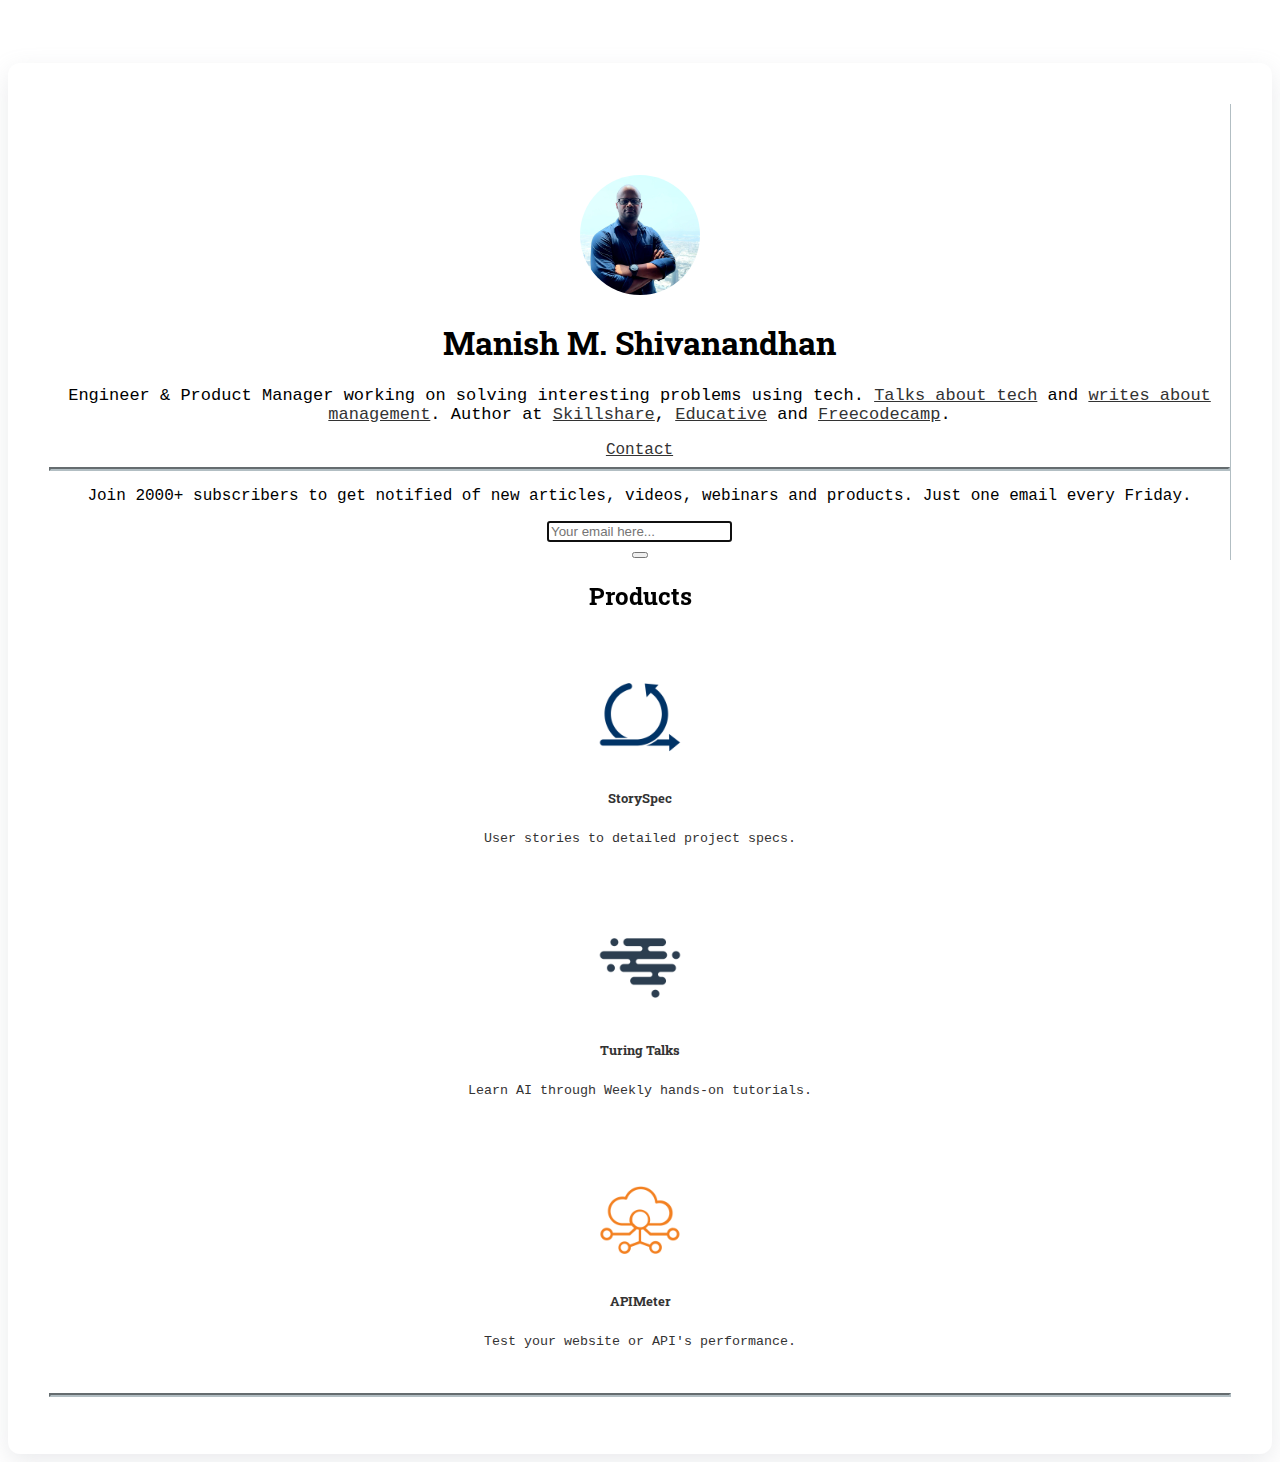
<file: index.html>
<!DOCTYPE html>
<html lang="en">
  <head>
    <meta charset="UTF-8">
    <meta name="viewport" content="width=device-width, initial-scale=1.0">
    <meta http-equiv="X-UA-Compatible" content="ie=edge">
    <title>Manish Shivanandhan</title>
    <link rel="icon" type="image/x-icon" href="/favicon.ico">
    <link rel="stylesheet" href="https://cdnjs.cloudflare.com/ajax/libs/font-awesome/6.2.0/css/all.min.css" integrity="sha512-xh6O/CkQoPOWDdYTDqeRdPCVd1SpvCA9XXcUnZS2FmJNp1coAFzvtCN9BmamE+4aHK8yyUHUSCcJHgXloTyT2A==" crossorigin="anonymous" referrerpolicy="no-referrer" />
    <link rel="stylesheet" href="https://cdn.jsdelivr.net/npm/bootstrap@5.2.0/dist/css/bootstrap.min.css" integrity="sha384-gH2yIJqKdNHPEq0n4Mqa/HGKIhSkIHeL5AyhkYV8i59U5AR6csBvApHHNl/vI1Bx" crossorigin="anonymous">
    <link rel="preconnect" href="https://fonts.googleapis.com">
    <link rel="preconnect" href="https://fonts.gstatic.com" crossorigin>
    <link href="https://assets.calendly.com/assets/external/widget.css" rel="stylesheet">
    <link rel="stylesheet" href="style.css">
    <script async src="https://www.googletagmanager.com/gtag/js?id=G-77K62BRZEK"></script>
    <script>
        window.dataLayer = window.dataLayer || [];
        function gtag(){dataLayer.push(arguments);}
        gtag('js', new Date());
    
        gtag('config', 'G-77K62BRZEK');
    </script>
  </head>
  <body>
    <div class="container-fluid container-main">
        <div class="row">
            <div class="col-md-5 container-sub">
                <div class="col-3 offset-9">
                    <div class="row sub-icons">
                        <div class="col">
                            <a href="https://www.linkedin.com/in/manishmshiva/" target="_blank"><i class="fa-brands fa-linkedin fa-beat-hover"></i></a>
                        </div>
                        <div class="col">
                            <a href="https://twitter.com/manishmshiva" target="_blank"><i class="fa-brands fa-twitter fa-beat-hover"></i></a>
                        </div>
                    </div>
                </div>
                <img src="./dp.jpeg"/>
                <h1>Manish M. Shivanandhan</h1>
                <p class="summary">Engineer & Product Manager working on solving interesting problems using tech. <a href="https://youtube.com/@manishmshiva" target="_blank">Talks about tech</a> and <a href="https://medium.com/@manishmshiva" target="_blank"> writes about management</a>. Author at <a href="https://www.skillshare.com/en/profile/Manish-Shivanandhan/751005667" target="_blank">Skillshare</a>, <a href="https://www.educative.io/courses/scanning-with-nmap-a-complete-guide" target="_blank">Educative</a> and <a href="https://freecodecamp.org/news/author/manishmshiva" target="_blank">Freecodecamp</a>.</p>
                <div class="row main-btns">
                    <div class="col-4 offset-4">
                        <a href="https://topmate.io/manishmshiva" target="_blank" class="btn btn-block btn-outline-success"><i class="fa-solid fa-envelope"></i> Contact</a>
                    </div>
                </div>
                <hr/>
                <div class="row newsletter">
                    <p>Join 2000+ subscribers to get notified of new articles, videos, webinars and products. Just one email every Friday. </p>
                    <form action="https://buttondown.email/api/emails/embed-subscribe/manishmshiva"
                    method="post"
                    target="popupwindow"
                    onsubmit="window.open('https://buttondown.email/manishmshiva', 'popupwindow')"
                    class="embeddable-buttondown-form">
                        <div class="row">
                            <div class="col-10">
                                <input type="email" name="email" id="bd-email" class="form-control" placeholder="Your email here..." autofocus required/>
                            </div>
                            <div class="col-2">
                                <button type="submit" class="btn btn-danger"><i class="fa-solid fa-arrow-right"></i></button>
                            </div>
                        </div>
                    </form>
                </div>
            </div>
            <div class="col-md-7">
                <div class="row products">
                    <h2>Products</h2>
                    
                    <div class="col-md-4 product">
                        <a href="https://storyspec.xyz/" target="_blank">
                            <div class="card">
                                <img src="./storyspec.png" class="card-img-top"/>
                                <div class="card-body">
                                    <h5 class="card-title">StorySpec</h5>
                                    <small>User stories to detailed project specs.</small>
                                </div>
                            </div>
                        </a>
                    </div>
                    <div class="col-md-4 product">
                        <a href="https://www.turingtalks.ai/" target="_blank">
                            <div class="card">
                                <img src="./turingtalks.png" class="card-img-top"/>
                                <div class="card-body">
                                    <h5 class="card-title">Turing Talks</h5>
                                    <small>Learn AI through Weekly hands-on tutorials.</small>
                                </div>
                            </div>
                        </a>
                    </div>
                    <div class="col-md-4 product" data-toggle="tooltip" title="Coming soon">
                        <a>
                            <div class="card">
                                <img src="./apimetrics.png" class="card-img-top"/>
                                <div class="card-body">
                                    <h5 class="card-title">APIMeter</h5>
                                    <small>Test your website or API's performance.</small>
                                </div>
                            </div>
                        </a>
                    </div>
                </div>
            </div>
        </div>
        <hr/>
        <div class="row footer">
            <p id="cp"></p>
        </div>
    </div>
    <script src="https://code.jquery.com/jquery-3.6.1.min.js" integrity="sha256-o88AwQnZB+VDvE9tvIXrMQaPlFFSUTR+nldQm1LuPXQ=" crossorigin="anonymous"></script>
    <script src="https://cdnjs.cloudflare.com/ajax/libs/twitter-bootstrap/5.2.1/js/bootstrap.bundle.min.js" integrity="sha512-1TK4hjCY5+E9H3r5+05bEGbKGyK506WaDPfPe1s/ihwRjr6OtL43zJLzOFQ+/zciONEd+sp7LwrfOCnyukPSsg==" crossorigin="anonymous" referrerpolicy="no-referrer"></script>
    <script src="https://assets.calendly.com/assets/external/widget.js" type="text/javascript" async></script>
    <script>

        

        $(function () {
            $('[data-toggle="tooltip"]').tooltip({animation:true});
            let year =  new Date().getFullYear();
            document.getElementById("cp").innerHTML +="<small>&copy; "+year+" Manish M. Shivanandhan. All Rights Reserved.</small>";
        })
    </script>
  </body>
</html>
</file>
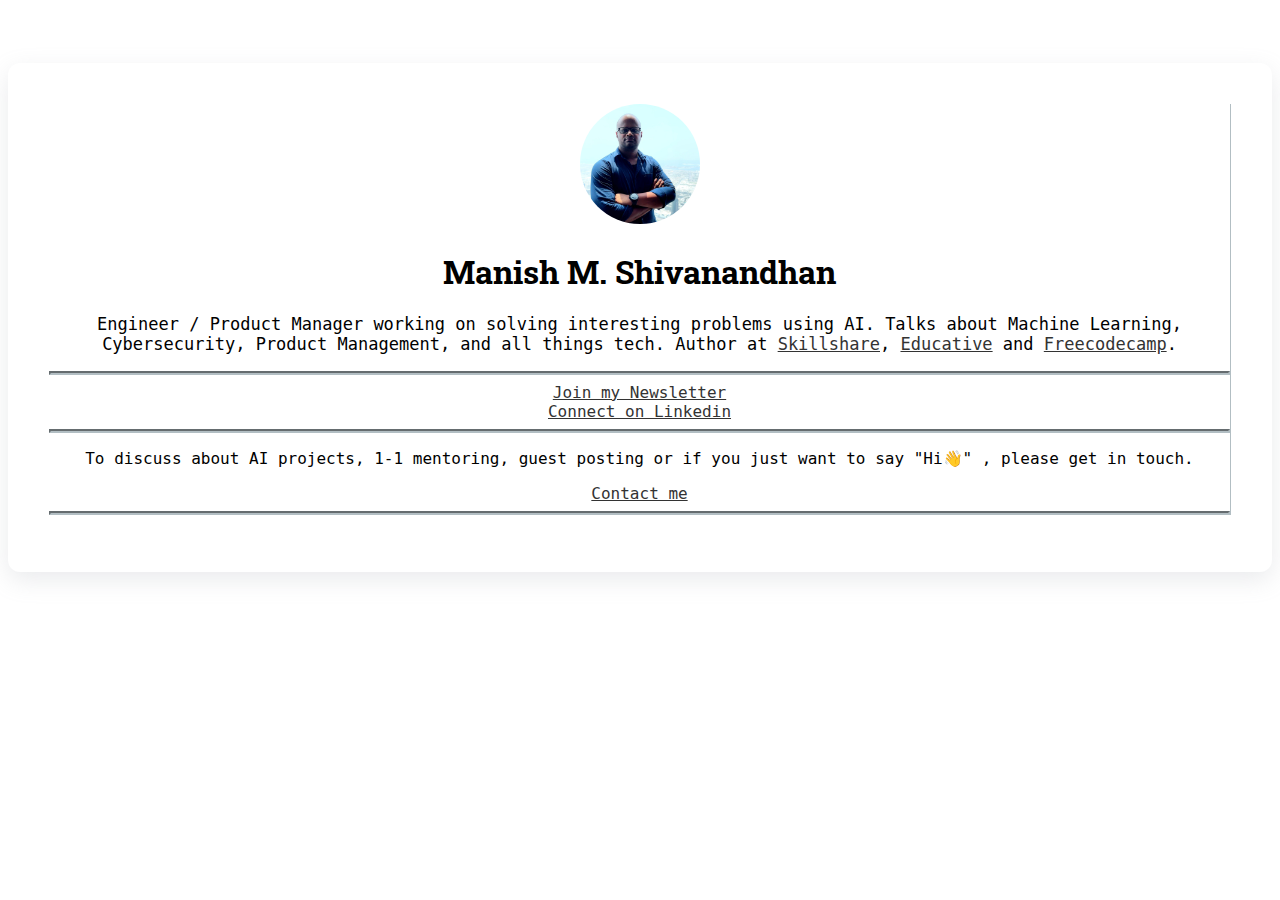
<file: dev.html>
<!DOCTYPE html>
<html lang="en">
  <head>
    <meta charset="UTF-8">
    <meta name="viewport" content="width=device-width, initial-scale=1.0">
    <meta http-equiv="X-UA-Compatible" content="ie=edge">
    <title>Manish Shivanandhan</title>
    <link rel="icon" type="image/x-icon" href="/favicon.ico">
    <link rel="stylesheet" href="https://cdnjs.cloudflare.com/ajax/libs/font-awesome/6.2.0/css/all.min.css" integrity="sha512-xh6O/CkQoPOWDdYTDqeRdPCVd1SpvCA9XXcUnZS2FmJNp1coAFzvtCN9BmamE+4aHK8yyUHUSCcJHgXloTyT2A==" crossorigin="anonymous" referrerpolicy="no-referrer" />
    <link rel="stylesheet" href="https://cdn.jsdelivr.net/npm/bootstrap@5.2.0/dist/css/bootstrap.min.css" integrity="sha384-gH2yIJqKdNHPEq0n4Mqa/HGKIhSkIHeL5AyhkYV8i59U5AR6csBvApHHNl/vI1Bx" crossorigin="anonymous">
    <link rel="preconnect" href="https://fonts.googleapis.com">
    <link rel="preconnect" href="https://fonts.gstatic.com" crossorigin>
    <link href="https://assets.calendly.com/assets/external/widget.css" rel="stylesheet">
    <link rel="stylesheet" href="style.css">
    <script async src="https://www.googletagmanager.com/gtag/js?id=G-77K62BRZEK"></script>
    <script>
        window.dataLayer = window.dataLayer || [];
        function gtag(){dataLayer.push(arguments);}
        gtag('js', new Date());
    
        gtag('config', 'G-77K62BRZEK');
    </script>
  </head>
  <body>
    <div class="container-fluid container-main">
        <div class="col-md-auto container-sub">
            <img src="./dp.jpeg"/>
            <h1>Manish M. Shivanandhan</h1>
            <!-- <a href="#" id="playButton" onclick="playMusic()" style="color:#2c3e50"><i class="fa-solid fa-circle-play fa-2x fa-beat-hover"></i></a> -->
            <p class="summary">Engineer / Product Manager working on solving interesting problems using AI. Talks about Machine Learning, Cybersecurity, Product Management, and all things tech. Author at <a href="https://www.skillshare.com/en/profile/Manish-Shivanandhan/751005667" target="_blank">Skillshare</a>, <a href="#" data-toggle="tooltip" title="in progress">Educative</a> and <a href="https://freecodecamp.org/news/author/manishmshiva" target="_blank">Freecodecamp</a>.</p>
            <hr/>
            <div class="row main-icons">
                <div class="col-6">
                    <a class="btn btn-outline-success" href="https://www.turingtalks.ai" target="_blank" ><i class="fa-solid fa-newspaper fa-beat-hover"></i> Join my Newsletter</a>
                </div>
                <div class="col-6">
                    <a class="btn btn-outline-primary" href="https://www.linkedin.com/in/manishmshiva/" target="_blank"><i class="fa-brands fa-linkedin fa-beat-hover"></i> Connect on Linkedin</a>
                </div>
            </div>
            <hr/>
            <p>To discuss about AI projects, 1-1 mentoring, guest posting or if you just want to say "Hi👋" , please get in touch.</p>
            <a class="btn btn-dark btn-block" href="https://topmate.io/manishmshiva?utm_source=website" target="_blank"><i class="fa-solid fa-envelope fa-beat-hover"></i> Contact me</a>
            <hr/>
            <div class="row footer">
                <p id="cp"></p>
            </div>
        </div>
    </div>
    <script src="https://code.jquery.com/jquery-3.6.1.min.js" integrity="sha256-o88AwQnZB+VDvE9tvIXrMQaPlFFSUTR+nldQm1LuPXQ=" crossorigin="anonymous"></script>
    <script src="https://cdnjs.cloudflare.com/ajax/libs/twitter-bootstrap/5.2.1/js/bootstrap.bundle.min.js" integrity="sha512-1TK4hjCY5+E9H3r5+05bEGbKGyK506WaDPfPe1s/ihwRjr6OtL43zJLzOFQ+/zciONEd+sp7LwrfOCnyukPSsg==" crossorigin="anonymous" referrerpolicy="no-referrer"></script>
    <script src="https://assets.calendly.com/assets/external/widget.js" type="text/javascript" async></script>
    <script>
        $(function () {
            $('[data-toggle="tooltip"]').tooltip({animation:true});
            let year =  new Date().getFullYear();
            document.getElementById("cp").innerHTML +="<small>&copy; "+year+" Manish M. Shivanandhan. All Rights Reserved.</small>";
        })
        var audio = new Audio('./audio.mp3');
        function playMusic() {
            audio.play();
        }
    </script>
  </body>
</html>
</file>
<file: style.css>
@import url('https://fonts.googleapis.com/css2?family=Roboto+Slab:wght@500&family=Ubuntu+Mono&display=swap');

hr{border-width: 2px;
    border-color: #b2bec3;
}
a{color: #333;}
h1,h2,h3,h4,h5,h6{
    font-family: 'Roboto Slab', serif;
    font-weight: bold;
}
a:hover{color: #000;}
.container-main{
    padding: 3%;
    max-width: 1200px;
    text-align: center;
    margin-top: 5%;
    font-family: 'Ubuntu Mono', monospace;
    border-style: solid;
    border-color: transparent;
    border-radius: 12px;
    box-shadow: rgba(149, 157, 165, 0.2) 0px 8px 24px;
}
.container-sub{border-right-style: solid;
    border-width: 1px;
    border-color: #b2bec3;
}
.container-sub img{height: 120px;
    width: 120px;
    border-radius: 60px;
}
.summary{
    font-size: 17px;
}
.container-posts,.container-videos{
    padding: 3%;
    text-align: left;
    border-left-style: solid;
    border-color: #b2bec3;
    overflow: auto;
}
.container-posts li,.container-videos li{list-style: none;
    margin-top: 5%;
    border-bottom-style: solid;
    border-color: #b2bec3;
    padding: 1%;
}
.container-posts a,.container-videos a{font-weight: bold;
    text-decoration: none;
    font-size: 1.2em;
    font-style: italic;
}
.container-posts a:hover,.container-videos a:hover{text-decoration: underline;}

/* .products{padding: 3%;} */
.products h4{margin: 1% 0%;}
.product{
    padding:3%;
    text-align: center;
}
.product a{text-decoration: none;}
.product img{height: 100px;
    width: 100px;
    border-radius: 50px;
    display: block;
    margin-left: auto;
    margin-right: auto;
}
.card{
    cursor: pointer;
    border-style: none;
}
.card:hover{border-style: solid;
    border-width: 1px;
    border-radius: 6px;
}

@keyframes blink {
    from { opacity: 1 }
    to { opacity: 0 }
}
.main-buttons{
    border-width: 1px;
    border-color: #b2bec3;
    /* padding: 0% 10%; */
}
.sub-icons{padding: 3%;}
.sub-icons i{
    font-size: 1.5em;
}
.content-text{
    font-size: 18px;
    font-family: 'Ubuntu Mono', monospace;
}
.content-icons{
    padding: 1% 5%;
    text-align: center;
}

.content-icons li{display: inline-flex;
    margin: auto 4%;
}
.icon a{font-size: 22px;
    text-decoration: none;
    color: #2c3e50;
    text-align: center;
}
.icon a:hover{text-decoration: underline;}

.cta{margin-bottom: 5%;
    font-size: 18px;
}
.cta input{width: 100%;
}
.cta button{width: 100%;}

#course-btn{
    margin-top: 3%;
}
#course-btn img{height: 25px;
width: 25px;}
@media screen and (max-width: 600px)  {
    .products{margin-top: 3%;
        border-top-style: solid;
        border-width: 1px;
        border-color: #b2bec3;
    }
    .products h2{margin-top: 5%;}
}
.content-icons a:hover{text-decoration: none;}
a:hover .fa-beat-hover {
    -webkit-animation: fa-beat 1s infinite linear;
    -moz-animation: fa-beat 1s infinite linear;
    -o-animation: fa-beat 1s infinite linear;
    animation: fa-beat 1s infinite linear;
  }

  button:hover .fa-bounce-hover,a:hover .fa-bounce-hover {
    -webkit-animation: fa-bounce 1s infinite linear;
    -moz-animation: fa-bounce 1s infinite linear;
    -o-animation: fa-bounce 1s infinite linear;
    animation: fa-bounce 1s infinite linear;
  }

  a:hover .fa-flip-hover {
    -webkit-animation: fa-flip 2s infinite both;
    -moz-animation: fa-flip 2s infinite both;
    -o-animation: fa-flip 2s infinite both;
    animation: fa-flip 2s infinite both;
  }

.fa-linkedin{color: #0a66c2;}
.fa-twitter{color: #1da1f2;}
</file>
